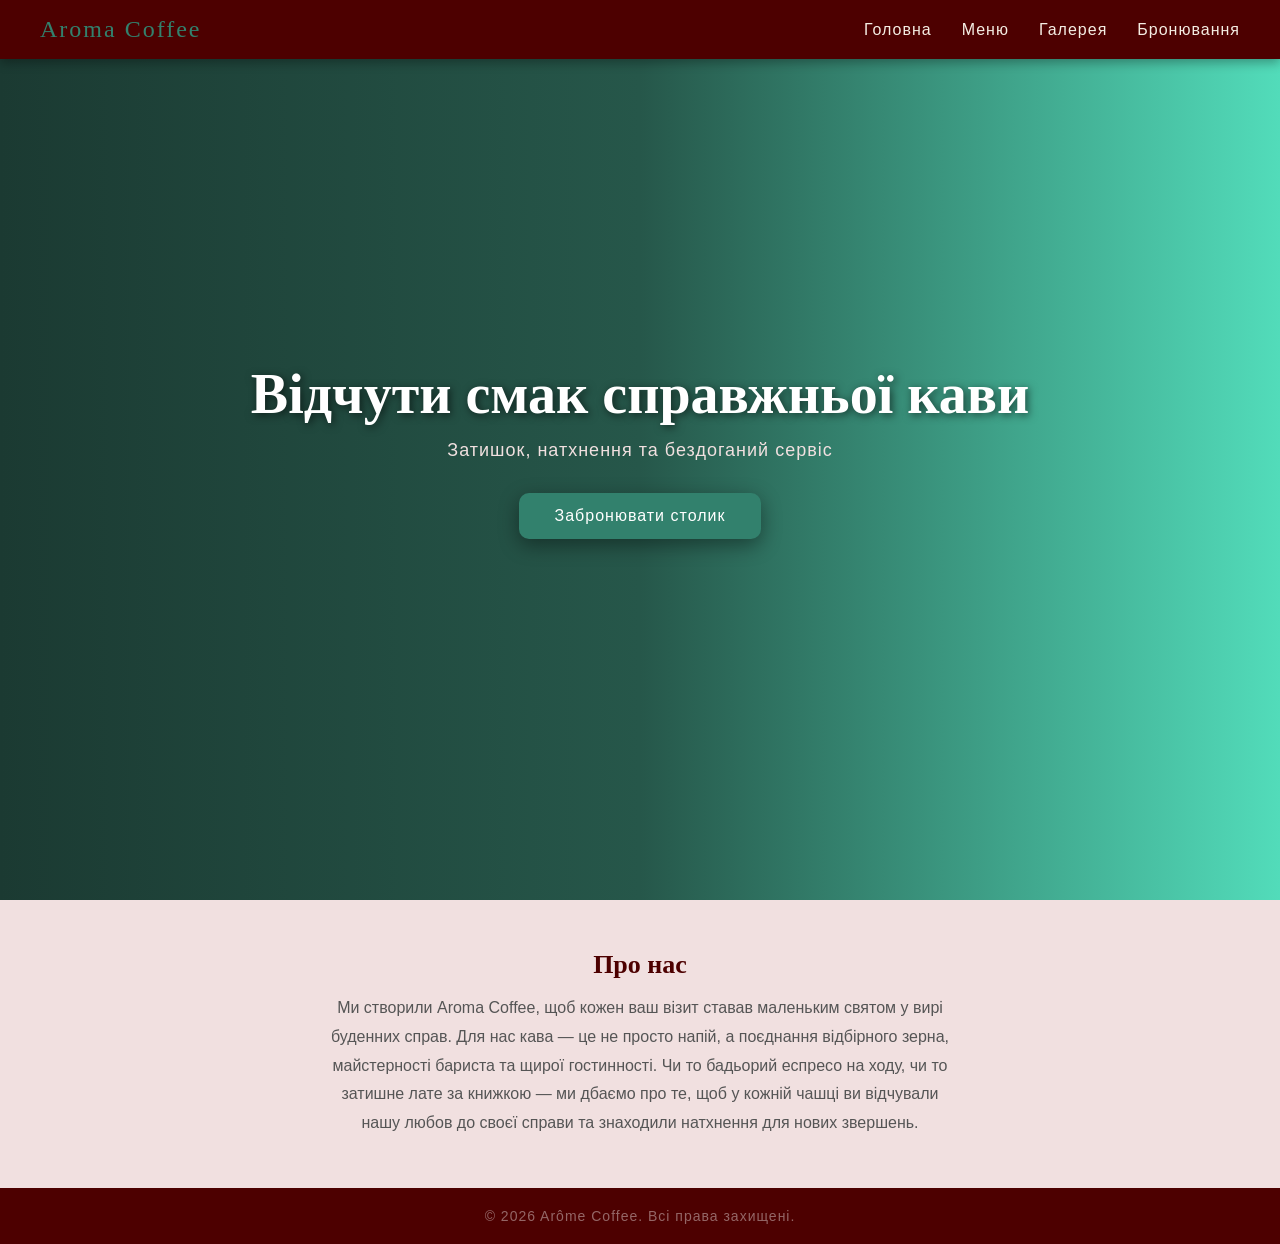
<file: index.html>
<!DOCTYPE html>
<html lang="en">
<head>
    <meta charset="UTF-8">
    <meta name="viewport" content="width=device-width, initial-scale=1.0">
    <title>Aroma Coffee</title>
    <link rel="stylesheet" href="style.css">
</head>
<body>
    <nav>
        <div class="logo">Aroma Coffee</div>
        <ul class="nav-links">
            <li><a href="index.html" class="active">Головна</a></li>
            <li><a href="menu.html">Меню</a></li>
            <li><a href="gallery.html">Галерея</a></li>
            <li><a href="form.html">Бронювання</a></li>
        </ul>
    </nav>

    <section id="home"> 
       <h1>Відчути смак справжньої кави</h1>
       <p>Затишок, натхнення та бездоганий сервіс</p>
       <a href="#booking" class="btn">Забронювати столик</a>
    </section>

    <div class="about-strip">
        <h2>Про нас</h2>
        <p>Ми створили Aroma Coffee, щоб кожен ваш візит ставав маленьким святом у вирі буденних справ. Для нас кава — це не просто напій, а поєднання відбірного зерна, майстерності бариста та щирої гостинності. Чи то бадьорий еспресо на ходу, чи то затишне лате за книжкою — ми дбаємо про те, щоб у кожній чашці ви відчували нашу любов до своєї справи та знаходили натхнення для нових звершень.</p>
    </div>
    <footer>
  © 2026 Arôme Coffee. Всі права захищені.
</footer>
</body>
</html>
</file>
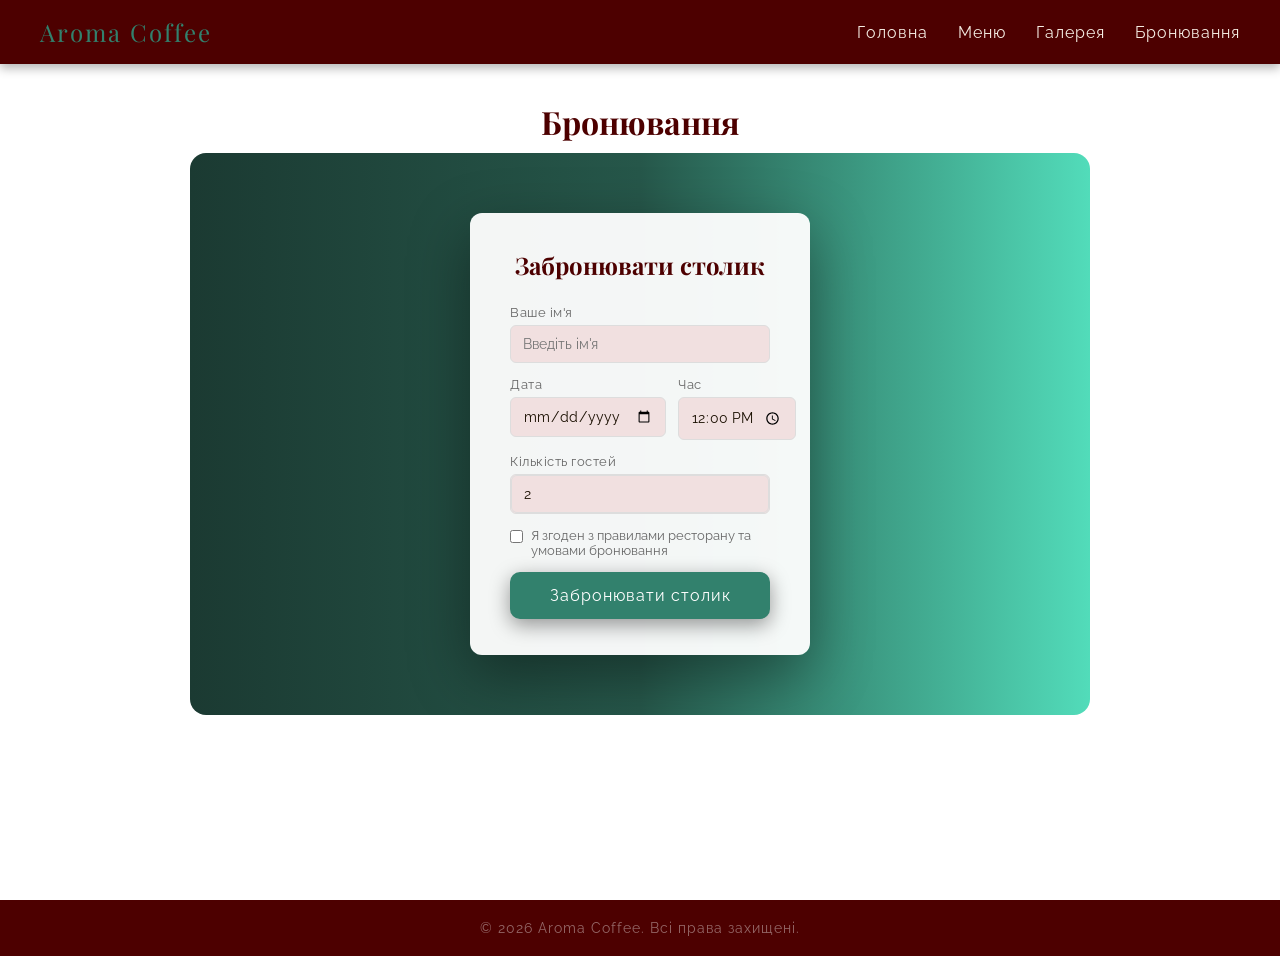
<file: form.html>
<!DOCTYPE html>
<html lang="uk">
<head>
    <meta charset="UTF-8">
    <meta name="viewport" content="width=device-width, initial-scale=1.0">
    <title>Coffee Go — Бронювання</title>
    <link rel="preconnect" href="https://fonts.googleapis.com">
    <link href="https://fonts.googleapis.com/css2?family=Playfair+Display:wght@400;700&family=Raleway:wght@300;400;600&display=swap" rel="stylesheet">
    <link rel="stylesheet" href="style.css">
</head>
<body>

    <nav>
        <div class="logo">Aroma Coffee</div>
        <ul class="nav-links">
            <li><a href="index.html">Головна</a></li>
            <li><a href="menu.html">Меню</a></li>
            <li><a href="gallery.html">Галерея</a></li>
            <li><a href="form.html" class="active">Бронювання</a></li>
        </ul>
    </nav>

    <section id="booking">
        <h2 class="section-title">Бронювання</h2>
        <div class="booking-wrap">
          <div class="booking-bg"></div>
            <div class="booking-form-box">
                <h2>Забронювати столик</h2>
                <div class="form-group" style="margin-bottom:14px">
        <label>Ваше ім'я</label>
        <input type="text" placeholder="Введіть ім'я">
      </div>

      <div class="form-row">

        <div class="form-group">
          <label>Дата</label>
          <input type="date">
        </div>

        <div class="form-group">
          <label>Час</label>
          <input type="time"  value="12:00">
        </div>
      </div>

      <div class="form-group" style="margin-bottom:14px">
        <label>Кількість гостей</label>
        <div class="counter">
          <input type="number" value="2" min="1" max="10">
        </div>
      </div>

      <div class="form-check">
        <input type="checkbox" id="agreeCheck">
        <label for="agreeCheck">Я згоден з правилами ресторану та умовами бронювання</label>
      </div>

      <button class="btn btn-full">Забронювати столик</button>
      <p class="success-msg">✅ Ваш столик заброньовано! Чекаємо вас!</p>
            </div>
        </div>
    </section>
    <footer>
        © 2026 Aroma Coffee. Всі права захищені.
    </footer>
</body>
</html>
</file>
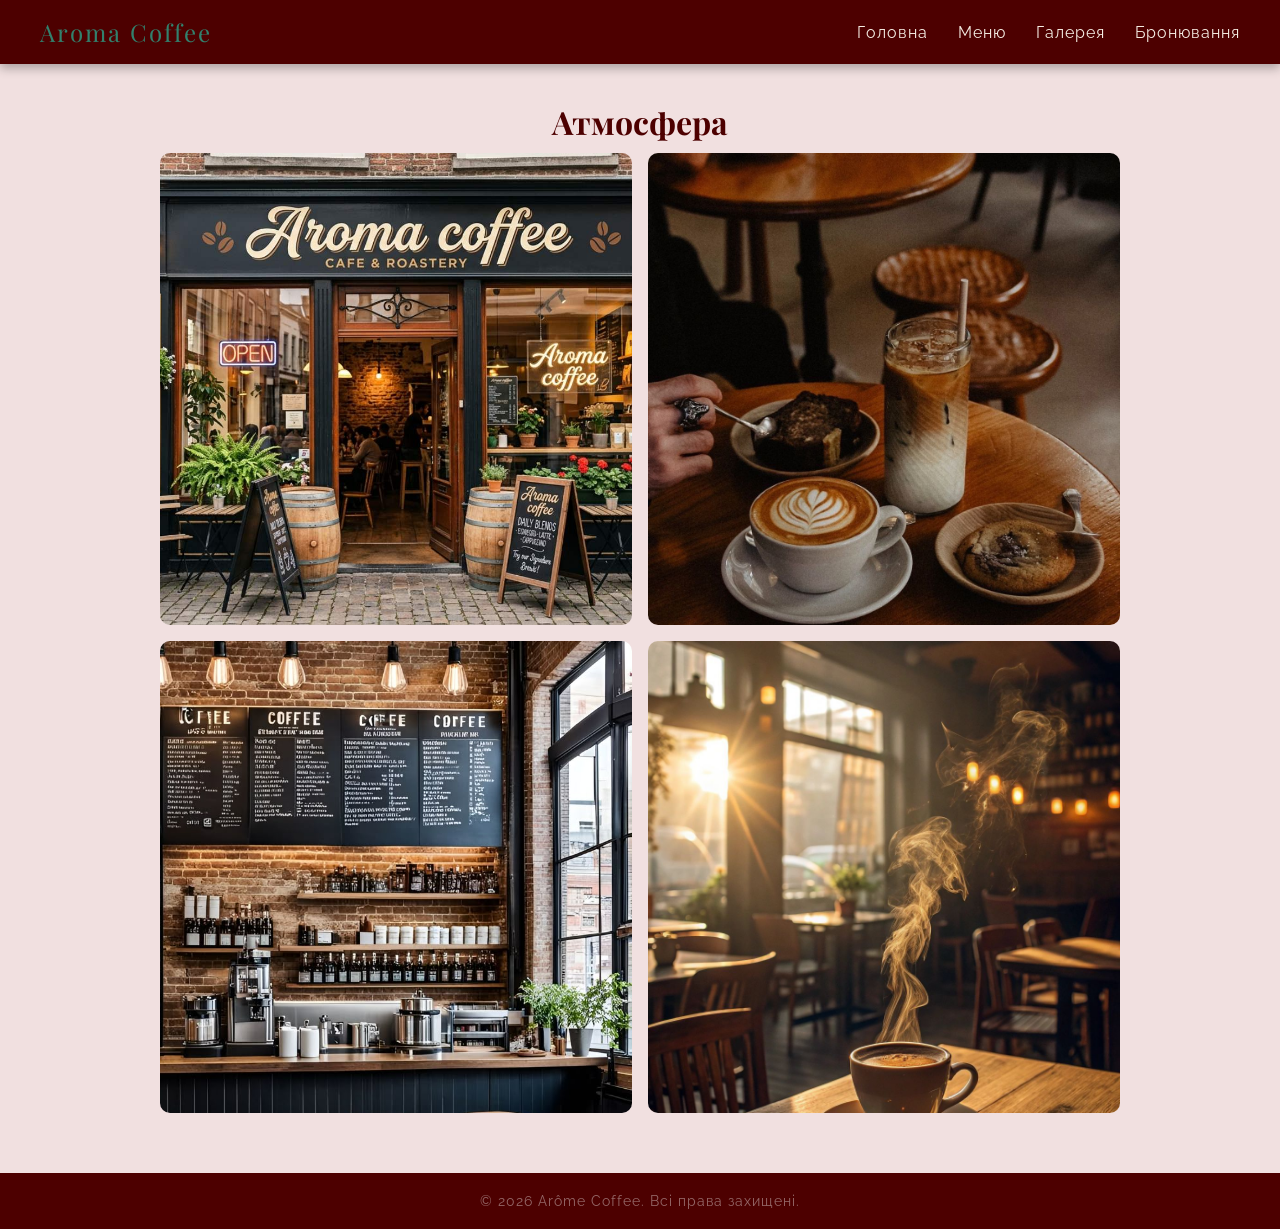
<file: gallery.html>
<!DOCTYPE html>
<html lang="uk">
<head>
    <meta charset="UTF-8">
    <meta name="viewport" content="width=device-width, initial-scale=1.0">
    <title>Coffee Go — Галерея</title>
    <link rel="preconnect" href="https://fonts.googleapis.com">
    <link href="https://fonts.googleapis.com/css2?family=Playfair+Display:wght@400;700&family=Raleway:wght@300;400;600&display=swap" rel="stylesheet">
    <link rel="stylesheet" href="style.css">
</head>
<body>

    <nav>
        <div class="logo">Aroma Coffee</div>
        <ul class="nav-links">
            <li><a href="index.html">Головна</a></li>
            <li><a href="menu.html">Меню</a></li>
            <li><a href="gallery.html" class="active">Галерея</a></li>
            <li><a href="form.html">Бронювання</a></li>
        </ul>
    </nav>

    <section id="gallery">
        <h2 class="section-title">Атмосфера</h2>
        <div class="gallery-grid">
            <img src="img/завантаження (3).jpg">
            <img src="img/3.jpg">
            <img src="img/2.jpg">
            <img src="img/4.jpg">
        </div>
    </section>

    <footer>
        © 2026 Arôme Coffee. Всі права захищені.
    </footer>

</body>
</html>
</file>
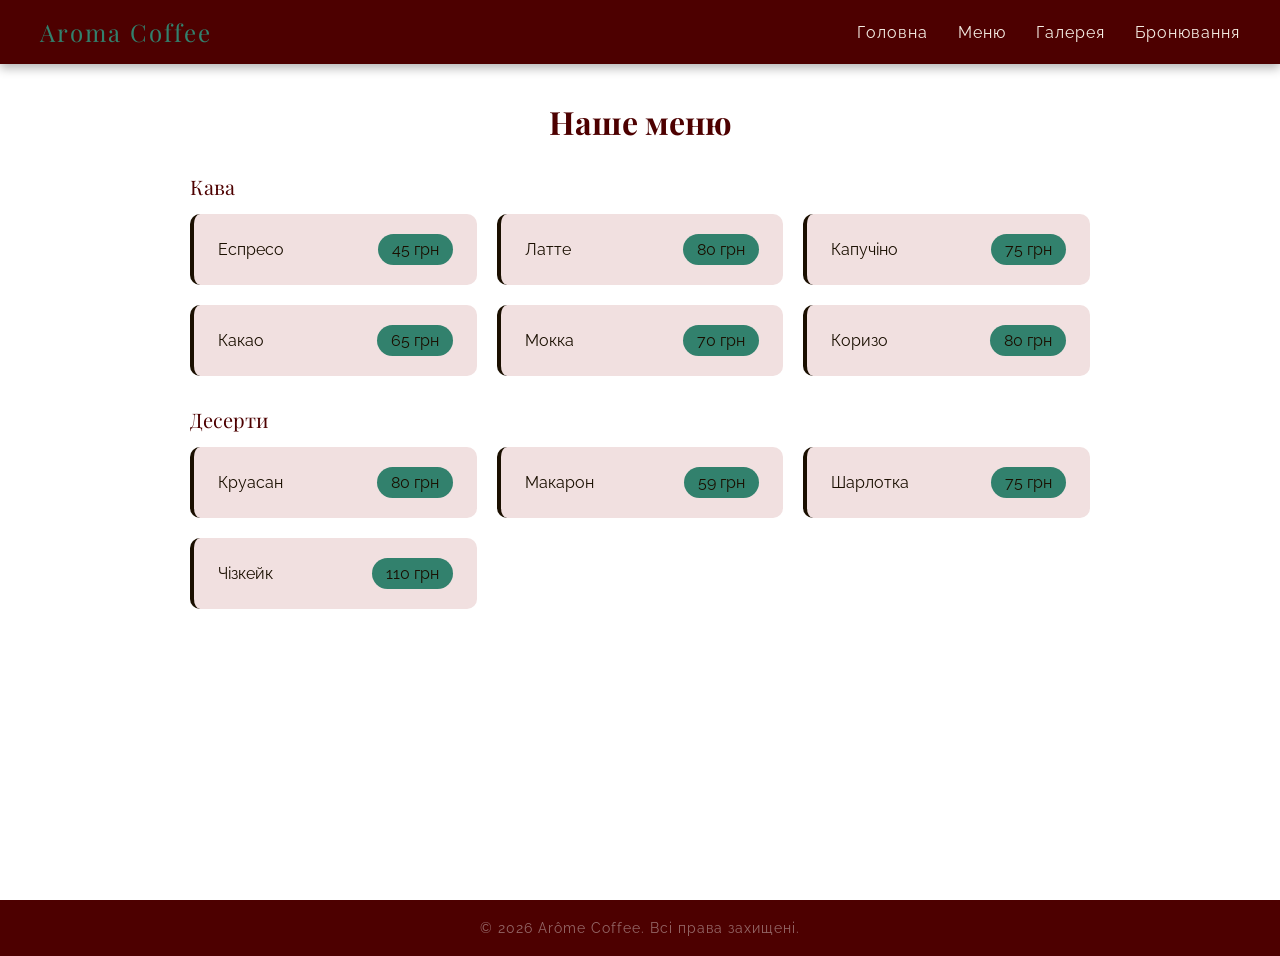
<file: menu.html>
<!DOCTYPE html>
<html lang="uk">
<head>
    <meta charset="UTF-8">
    <meta name="viewport" content="width=device-width, initial-scale=1.0">
    <title>Coffee Go — Меню</title>
    <link rel="preconnect" href="https://fonts.googleapis.com">
    <link href="https://fonts.googleapis.com/css2?family=Playfair+Display:wght@400;700&family=Raleway:wght@300;400;600&display=swap" rel="stylesheet">
    <link rel="stylesheet" href="style.css">
</head>
<body>

    <nav>
        <div class="logo">Aroma Coffee</div>
        <ul class="nav-links">
            <li><a href="index.html">Головна</a></li>
            <li><a href="menu.html" class="active">Меню</a></li>
            <li><a href="gallery.html">Галерея</a></li>
            <li><a href="form.html">Бронювання</a></li>
        </ul>
    </nav>

    <section id="menu">
        <h2 class="section-title">Наше меню</h2>
        <p class="category-title">Кава</p>
        <div class="menu-grid">
         <div class="menu-item"><span>Еспресо</span><span class="menu-price">45 грн</span></div>
            <div class="menu-item"><span>Латте</span><span class="menu-price">80 грн</span></div>
            <div class="menu-item"><span>Капучіно</span><span class="menu-price">75 грн</span></div>
            <div class="menu-item"><span>Какао</span><span class="menu-price">65 грн</span></div>
            <div class="menu-item"><span>Мокка</span><span class="menu-price">70 грн</span></div>
            <div class="menu-item"><span>Коризо</span><span class="menu-price">80 грн</span></div>
        </div>

        <p class="category-title">Десерти</p>
        <div class="menu-grid">
            <div class="menu-item"><span>Круасан</span><span class="menu-price">80 грн</span></div>
            <div class="menu-item"><span>Макарон</span><span class="menu-price">59 грн</span></div>
            <div class="menu-item"><span>Шарлотка</span><span class="menu-price">75 грн</span></div>
            <div class="menu-item"><span>Чізкейк</span><span class="menu-price">110 грн</span></div>
        </div>
    </section>

    <footer>
        © 2026 Arôme Coffee. Всі права захищені.
    </footer>

</body>
</html>
</file>
<file: style.css>
:root {
  --color-dark: #4d0000;
  --color-mid: #32816d;
  --color-light: #cbdfea;
  --color-bg: #f1e0e0;
  --color-accent:#32816d ;
  --white:        #ffffff;
  --text-dark:    #1a0f00;
  --text-light:   #f5ede3;
  --radius: 10px;
}

* { margin: 0; padding: 0; box-sizing: border-box; }

body {
  font-family: 'Raleway', sans-serif;
  background: var(--color-bg);
  color: var(--text-dark);
  scroll-behavior: smooth;
}

nav {
  position: fixed;
  top: 0; left: 0; right: 0;
  background: var(--color-dark);
  display: flex;
  align-items: center;
  justify-content: space-between;
  padding: 16px 40px;
  z-index: 1000;
  box-shadow: 0px 4px 10px rgba(0,0,0,0.3);
}

.logo {
  font-family: 'Playfair Display', serif;
  color: var(--color-accent);  
  font-size: 24px ;
  letter-spacing: 2px;
}

.nav-links {
  display: flex;
  gap: 30px;
  list-style: none;
}

.nav-links a {
  color: var(--text-light);
  text-decoration: none;
  font-size: 16px;
  letter-spacing: 1px;
  transition: color 0.3s;
}
.nav-links a:hover { color: var(--color-accent); }

.burger { display: none; flex-direction: column; gap: 5px; cursor: pointer; }
.burger span { display: block; width: 26px; height: 3px; background: var(--white); border-radius: 3px; transition: all 0.3s; }
.mobile-menu { display: none; position: fixed; top: 0; right: 0; width: 260px; height: 100vh; background: var(--color-dark); flex-direction: column; align-items: center; justify-content: center; gap: 30px; z-index: 2000; }
.mobile-menu.open { display: flex; }
.mobile-menu a { color: var(--text-light); text-decoration: none; font-size: 20px; letter-spacing: 2px; }
.close-btn { position: absolute; top: 20px; right: 24px; font-size: 32px; color: var(--white); cursor: pointer; }

section {
  padding-top: 80px;
  min-height: 100vh;
}

#home {
  position: relative;
  display: flex;
  flex-direction: column;
  align-items: center;
  justify-content: center;
  min-height: 100vh;
  padding-top: 0;
  text-align: center;
  color: var(--white);
  background: linear-gradient(to right, #1b3a32, #26574a, #52dcba);
}

#home h1 {
  font-family: 'Playfair Display', serif;
  font-size: 56px;
  line-height: 1.2;
  margin-bottom: 12px;
  text-shadow: 2px 2px 8px rgba(0,0,0,0.6);
}

#home p {
  font-size: 18px;
  font-weight: 300;
  letter-spacing: 1px;
  margin-bottom: 32px;
  color: var(--color-bg);
}

.btn {
  display: inline-block;
  padding: 14px 36px;
  background: var(--color-mid);
  color: var(--white);
  border: none;
  border-radius: var(--radius);
  font-family: 'Raleway', sans-serif;
  font-size: 16px;
  letter-spacing: 1px;
  cursor: pointer;
  text-decoration: none;
  transition: background 0.3s, transform 0.2s;
  box-shadow: 0px 6px 20px rgba(0,0,0,0.4);
}

.btn:hover {
  background: var(--color-light);
  transform: translateY(-2px);
}

.about-strip {
  background: var(--color-bg);
  padding: 50px 40px;
  text-align: center;
}

.about-strip h2 {
  font-family: 'Playfair Display', serif;
  font-size: 26px;
  color: var(--color-dark);
  margin-bottom: 14px;
}

.about-strip p {
  max-width: 620px;
  margin: 0 auto;
  color: #555;
  line-height: 1.8;
  
  font-size: 16px;
}

#menu {
  background: var(--white);
  padding: 100px 40px 60px;
}

.section-title {
  font-family: 'Playfair Display', serif;
  font-size: 32px;
  text-align: center;
  color: var(--color-dark);
  margin-bottom: 10px;
}

.menu-grid {
  display: grid;
  grid-template-columns: repeat(auto-fill, minmax(280px, 1fr));
  gap: 20px;
  max-width: 900px;
  margin: 0 auto;
}

.menu-item {
  background: var(--color-bg);
  border-radius: var(--radius);
  padding: 20px 24px;
  display: flex;
  justify-content: space-between;
  align-items: center;
  border-left: 4px solid;
  transition: box-shadow 0.2s;
}

.menu-item:hover {
  box-shadow: 0px 6px 20px rgba(0,0,0,0.2);
}

.menu-item span { font-size: 16px; color: var(--text-dark); }

.menu-price {
  background: var(--color-mid);
  color: var(--white);
  padding: 6px 14px;
  border-radius: 20px;
  font-size: 14px;
  white-space: nowrap;
}

.category-title {
  font-family: 'Playfair Display', serif;
  font-size: 20px;
  color: var(--color-dark);
  margin: 30px auto 14px;
  max-width: 900px;
}

#gallery {
  background: var(--color-bg);
  padding: 100px 40px 60px;
}

.gallery-grid {
  display: grid;
  grid-template-columns: repeat(auto-fill, minmax(320px, 1fr));
  gap: 16px;
  max-width: 960px;
  margin: 0 auto;
}

.gallery-grid img {
  width: 100%;
  aspect-ratio: 1;
  object-fit: cover;
  border-radius: var(--radius);
  transition: transform 0.3s, box-shadow 0.3s;
  cursor: pointer;
}

.gallery-grid img:hover {
  transform: scale( 1.05);
  box-shadow: 0px 8px 24px rgba(0,0,0,0.3);
}

.lightbox { display: none; position: fixed; inset: 0; background: rgba(0,0,0,0.85); z-index: 3000; align-items: center; justify-content: center; }
.lightbox.open { display: flex; }
.lightbox img { max-width: 90vw; max-height: 85vh; border-radius: var(--radius); }
.lightbox .lb-close { position: absolute; top: 20px; right: 30px; color: white; font-size: 40px; cursor: pointer; }

#booking {
  background: var(--white);
  padding: 100px 40px 60px;
}

.booking-wrap {
  position: relative;
  min-height: 500px;
  border-radius: 16px;
  overflow: hidden;
  max-width: 900px;
  margin: 0 auto;
}

.booking-bg {
  position: absolute;
  inset: 0;
  background: linear-gradient(to right, #1b3a32, #26574a, #52dcba);
}

.booking-form-box {
  position: relative;
  background: rgba(255,255,255,0.95);
  border-radius: 12px;
  padding:36px 40px;
  width: 340px;
  margin: 60px auto;
  box-shadow: 0px 20px 60px rgba(0,0,0,0.4);
}

.booking-form-box h2 {
  font-family: 'Playfair Display', serif;
  font-size: 24px;
  color: var(--color-dark);
  text-align: center;
  margin-bottom: 24px;
}

.form-row { display: flex; gap: 12px; margin-bottom: 14px; }
.form-group { display: flex; flex-direction: column; gap: 5px; flex: 1; }
.form-group label { font-size: 13px; color: #666; letter-spacing: 0.5px; }
.form-group input, .form-group select { padding: 10px 12px; border: 1px solid #ddd; border-radius: 6px; font-family: 'Raleway', sans-serif; font-size: 14px; background: var(--color-bg); color: var(--text-dark); width: 100%; }
.counter { display: flex; align-items: center; border: 1px solid #ddd; border-radius: 6px; overflow: hidden; background: var(--color-bg); }
.counter button { background: var(--color-mid); color: white; border: none; width: 34px; height: 36px; font-size: 20px; cursor: pointer; transition: background 0.2s; }
.counter button:hover { background: var(--color-dark); }
.counter span { flex: 1; text-align: center; font-size: 16px; }
.form-check { display: flex; align-items: flex-start; gap: 8px; font-size: 13px; color: #666; margin: 14px 0; }
.form-check input { margin-top: 2px; }
.btn-full { width: 100%; text-align: center; padding: 14px; font-size: 16px; }
.success-msg { display: none; text-align: center; color: green; font-weight: 600; margin-top: 12px; }


footer {
  background: var(--color-dark);
  color: rgba(255,255,255,0.4);
  text-align: center;
  padding: 20px;
  font-size: 14px;
  letter-spacing: 1px;
}

@media (max-width: 700px) {
  nav { padding: 14px 20px; }
  .nav-links { display: none; }
  .burger { display: flex; }
  #home h1 { font-size: 32px; }
  #menu, #gallery, #booking { padding-left: 20px; padding-right: 20px; }
  .booking-form-box { width: 95%; padding: 24px 20px; }
  .form-row { flex-direction: column; }
}
</file>
